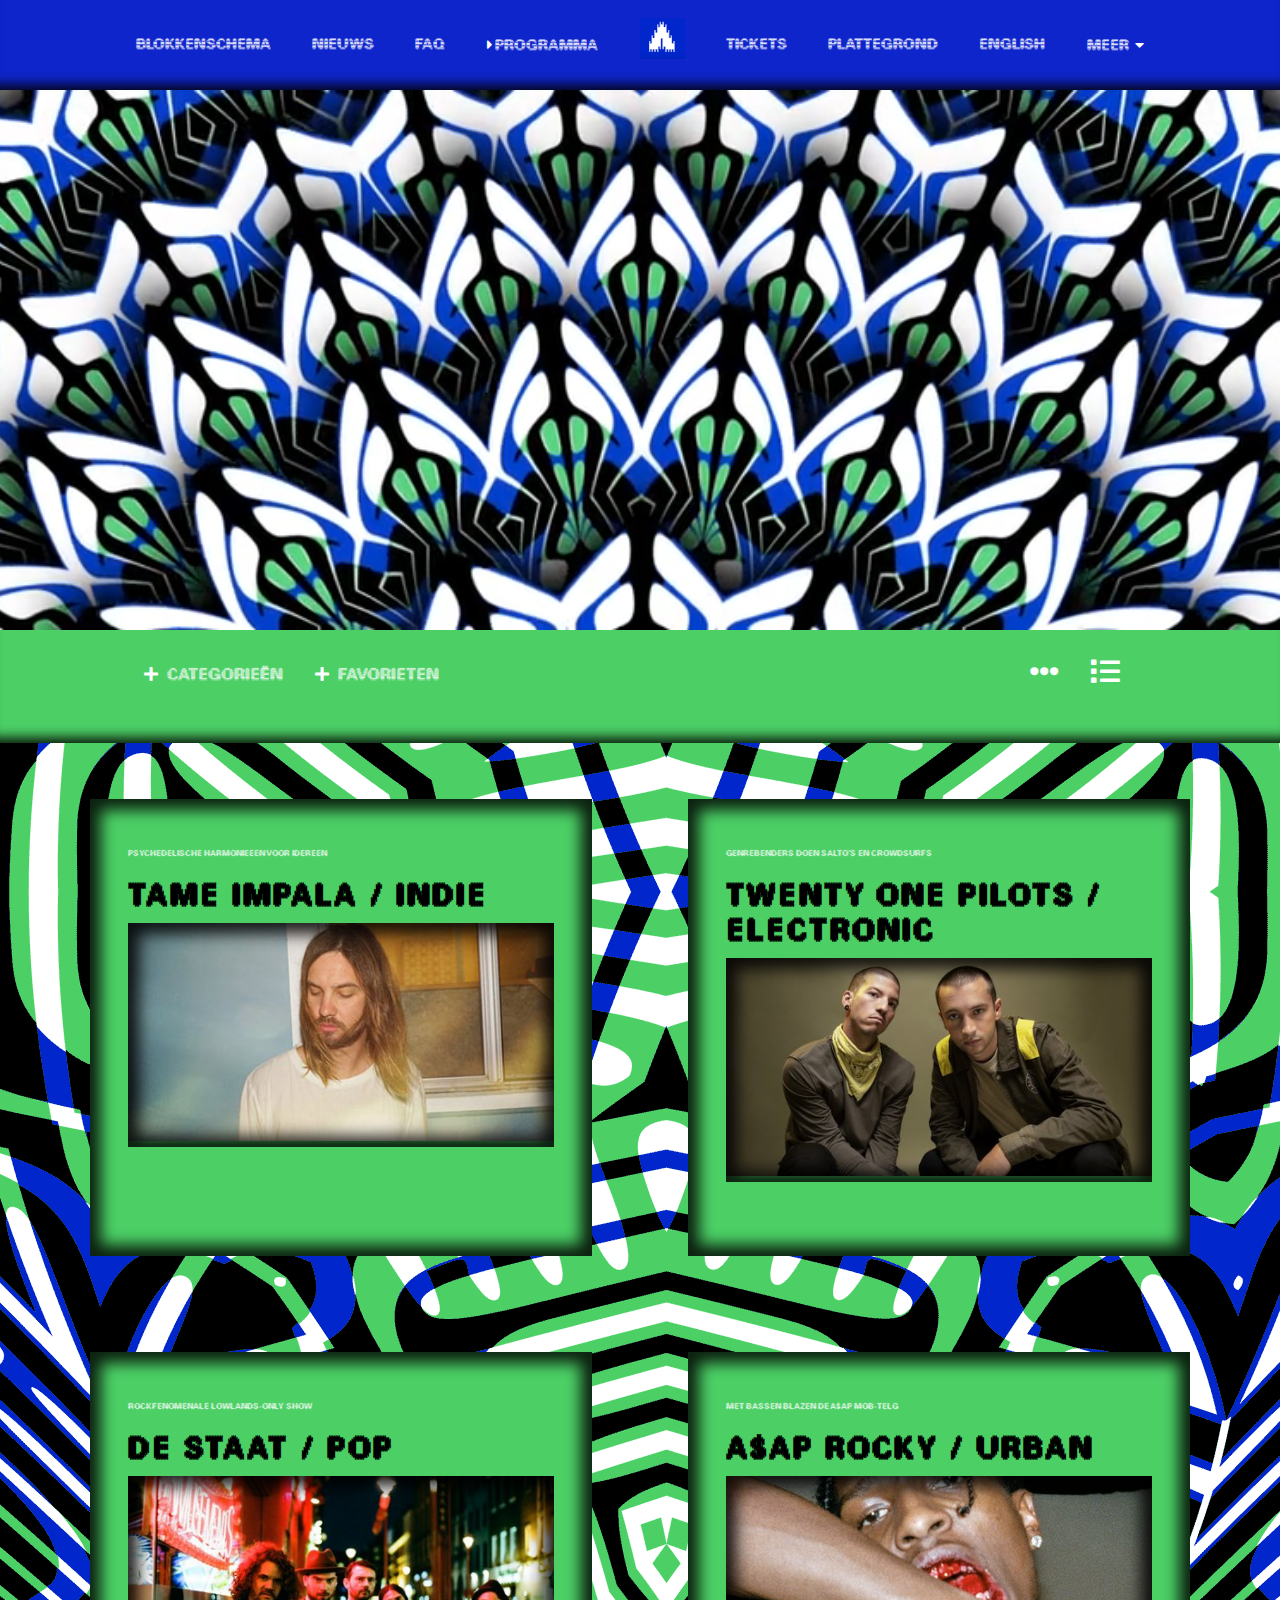
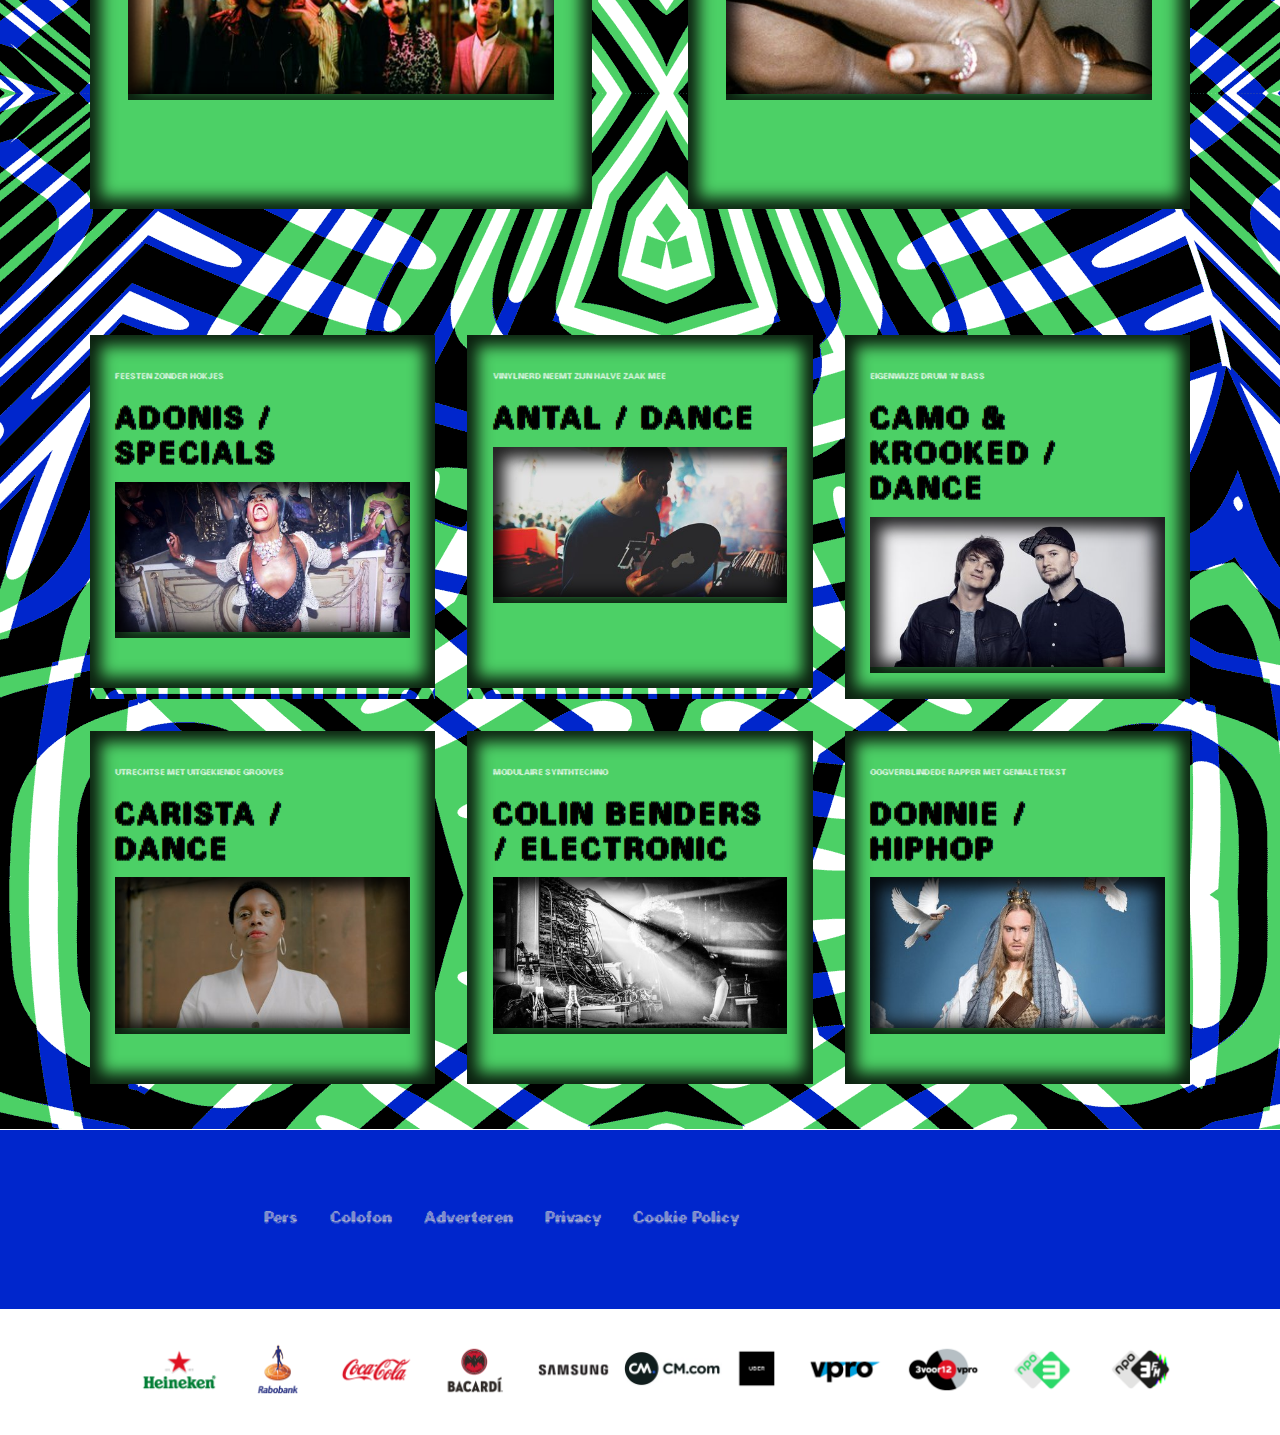
<file: programma.html>
<!DOCTYPE html>
<html lang="en">

<head>
    <meta charset="UTF-8">
    <meta name="viewport" content="width=device-width, initial-scale=1.0">
    <meta http-equiv="X-UA-Compatible" content="ie=edge">
    <title>Lowlands Website</title>
    <link rel="stylesheet" href="css/styles.css" type="text/css">
    <link href="https://use.fontawesome.com/releases/v5.0.1/css/all.css" rel="stylesheet">
    <link href="https://fonts.googleapis.com/css?family=Montserrat&display=swap" rel="stylesheet">
</head>

<body>
    <header>
        <button class="hamburgerknop"><i class="fas fa-bars"></i></button>
        <nav>
            <ul>
                <li><a href="blokkenschema.html">Blokkenschema</a></li>
                <li><a href="nieuws">Nieuws</a></li>
                <li><a href="faq">FAQ</a></li>
                <li><a class="active" href="programma.html">Programma</a></li>
                <li><a href="index.html"><img src="media/logo.png" alt=""></a></li>
                <li><a href="tickets">Tickets</a></li>
                <li><a href="plattegrond">Plattegrond</a></li>
                <li><a href="english">English</a></li>
                <li><a class="meer" href="#">Meer</a></li>
            </ul>
        </nav>
    </header>

    <div class="meermenu">
        <a class="close" href="#">X</a>
        <ul>
            <li><a href="#">Achtergrond</a></li>
            <li><a href="#">Green & Clean</a></li>
            <li><a href="#">Over lowlands</a></li>
        </ul>
    </div>




    <main id="programma">

        <video autoplay muted loop>
            <source src="media/programmavideo.mp4" type="video/mp4">
        </video>

        <div>
            <ul>
                <li><button id="categorie">Categorieën</button></li>
                <li><button>Favorieten</button></li>
                <li><button><i class="fas fa-ellipsis-h"></i></button></li>
                <li><button><i class="fas fa-list"></i></button></li>
            </ul>
        </div>

        <div id="criteria">
            <!--- Hulp van Max Hauser -->
            <form>
                <div>
                    <input type="checkbox" id="alles">
                    <label for="alles">Alles</label>
                </div>

                <div>
                    <input type="checkbox" id="muziek">
                    <label for="muziek">Muziek</label>
                </div>

                <div>
                    <input type="checkbox" id="wetenschap">
                    <label for="wetenschap">Wetenschap</label>
                </div>

                <div>
                    <input type="checkbox" id="comedy">
                    <label for="comedy">Comedy</label>
                </div>

                <div>
                    <input type="checkbox" id="theaterdans">
                    <label for="theaterdans">Theater en Dans</label>
                </div>

                <div>
                    <input type="checkbox" id="literatuur">
                    <label for="literatuur">Literatuur</label>
                </div>

                <div>
                    <input type="checkbox" id="buitentheater">
                    <label for="buitentheater">Buitentheater</label>
                </div>

                <div>
                    <input type="checkbox" id="film">
                    <label for="film">Film</label>
                </div>

                <div>
                    <input type="checkbox" id="kunst">
                    <label for="kunst">Kunst</label>
                </div>

                <div>
                    <input type="checkbox" id="talk">
                    <label for="talk">Tallk tallk tallk</label>
                </div>

            </form>
        </div>

        <section>
            <div class="achtergrond">
                <article>
                    <a href="tameimpala.html">
                        <p>Psychedelische harmonieeen voor idereen</p>
                        <h2>Tame Impala / Indie</h2>
                        <div class="shadow">
                            <img src="media/tameimpala.jpg" alt="tameimpala">
                        </div>
                    </a>
                </article>
            </div>

            <div class="achtergrond">
                <article>
                    <a href="#">
                        <p>GENREBENDERS DOEN SALTO’S EN CROWDSURFS</p>
                        <h2>Twenty One Pilots / Electronic</h2>
                        <div class="shadow">
                            <img src="media/twentyonepilots.jpg" alt="twentyonepilots">
                        </div>
                    </a>
                </article>
            </div>

            <div class="achtergrond">
                <article>
                    <a href="#">
                        <p>ROCKFENOMENALE LOWLANDS-ONLY SHOW</p>
                        <h2>De Staat / Pop</h2>
                        <div class="shadow">
                            <img src="media/destaat.jpg" alt="destaat">
                        </div>
                    </a>
                </article>
            </div>

            <div class="achtergrond">
                <article>
                    <a href="#">
                        <p>Met bassen blazen de A$AP mob-telg</p>
                        <h2>A$AP Rocky / Urban</h2>
                        <div class="shadow">
                            <img src="media/asaprocky.jpg" alt="asaprocky">
                        </div>
                    </a>
                </article>
            </div>

        </section>

        <section>

            <div class="achtergrond">
                <article>
                    <a href="#">
                        <p>Feesten zonder Hokjes</p>
                        <h2>Adonis / Specials</h2>
                        <div class="shadow">
                            <img src="media/adonis.jpg" alt="adonis">
                        </div>
                    </a>
                </article>
            </div>

            <div class="achtergrond">
                <article>
                    <a href="#">
                        <p>Vinylnerd neemt zijn halve zaak mee</p>
                        <h2>Antal / Dance</h2>
                        <div class="shadow">
                            <img src="media/antal.jpg" alt="antal">
                        </div>
                    </a>
                </article>
            </div>

            <div class="achtergrond">
                <article>
                    <a href="#">
                        <p>Eigenwijze Drum 'n' Bass</p>
                        <h2>Camo & Krooked / Dance</h2>
                        <div class="shadow">
                            <img src="media/camokrooked.jpg" alt="camokrooked">
                        </div>
                    </a>
                </article>
            </div>

            <div class="achtergrond">
                <article>
                    <a href="#">
                        <p>Utrechtse met uitgekiende grooves</p>
                        <h2>Carista / Dance</h2>
                        <div class="shadow">
                            <img src="media/carista.jpg" alt="carista">
                        </div>
                    </a>
                </article>
            </div>

            <div class="achtergrond">
                <article>
                    <a href="#">
                        <p>Modulaire Synthtechno</p>
                        <h2>Colin Benders / Electronic</h2>
                        <div class="shadow">
                            <img src="media/colinbenders.jpg" alt="colinbenders">
                        </div>
                    </a>
                </article>
            </div>

            <div class="achtergrond">
                <article>
                    <a href="#">
                        <p>Oogverblindede rapper met geniale tekst</p>
                        <h2>Donnie / Hiphop</h2>
                        <div class="shadow">
                            <img src="media/donnie.jpg" alt="donnie">
                        </div>
                    </a>
                </article>
            </div>
        </section>

    </main>
    <footer>

        <nav>
            <ul>
                <li><a href="">Pers</a></li>
                <li><a href="">Colofon</a></li>
                <li><a href="">Adverteren</a></li>
                <li><a href="">Privacy</a></li>
                <li><a href="">Cookie Policy</a></li>
            </ul>
        </nav>

        <ul>
            <li><a href="https://www.heineken.com/nl/agegateway"><img src="media/heineken.png" alt="heineken logo"></a>
            </li>
            <li><a href="https://www.rabobank.nl"><img src="media/rabobank.png" alt="rabobank logo"></a></li>
            <li><a href="https://www.cocacola.nl"><img src="media/cocacola.png" alt="coca cola logo"></a></li>
            <li><a href="https://www.bacardi.nl"><img src="media/bacardi.png" alt="bacardi loog"></a></li>
            <li><a href="https://www.samsung.nl"><img src="media/samsung.png" alt="samsung logo"></a></li>
            <li><a href="https://www.cm.nl"><img src="media/cm.jpg" alt="cm logo"></a></li>
            <li><a href="https://www.uber.nl"><img src="media/uber.png" alt="uber logo"></a></li>
            <li><a href="https://www.vpro.nl"><img src="media/vpro.png" alt="vpro logo"></a></li>
            <li><a href="https://www.3voor12.nl"><img src="media/3voor12.png" alt="3voor12 logo"></a></li>
            <li><a href="https://www.npo3.nl"><img src="media/npo3.png" alt="npo3 logo"></a></li>
            <li><a href="https://www.npo3fm.nl"><img src="media/npo3fm.png" alt="npo3fm logo"></a></li>
        </ul>

    </footer>

    <script src="js/script.js"></script>
</body>

</html>
</file>
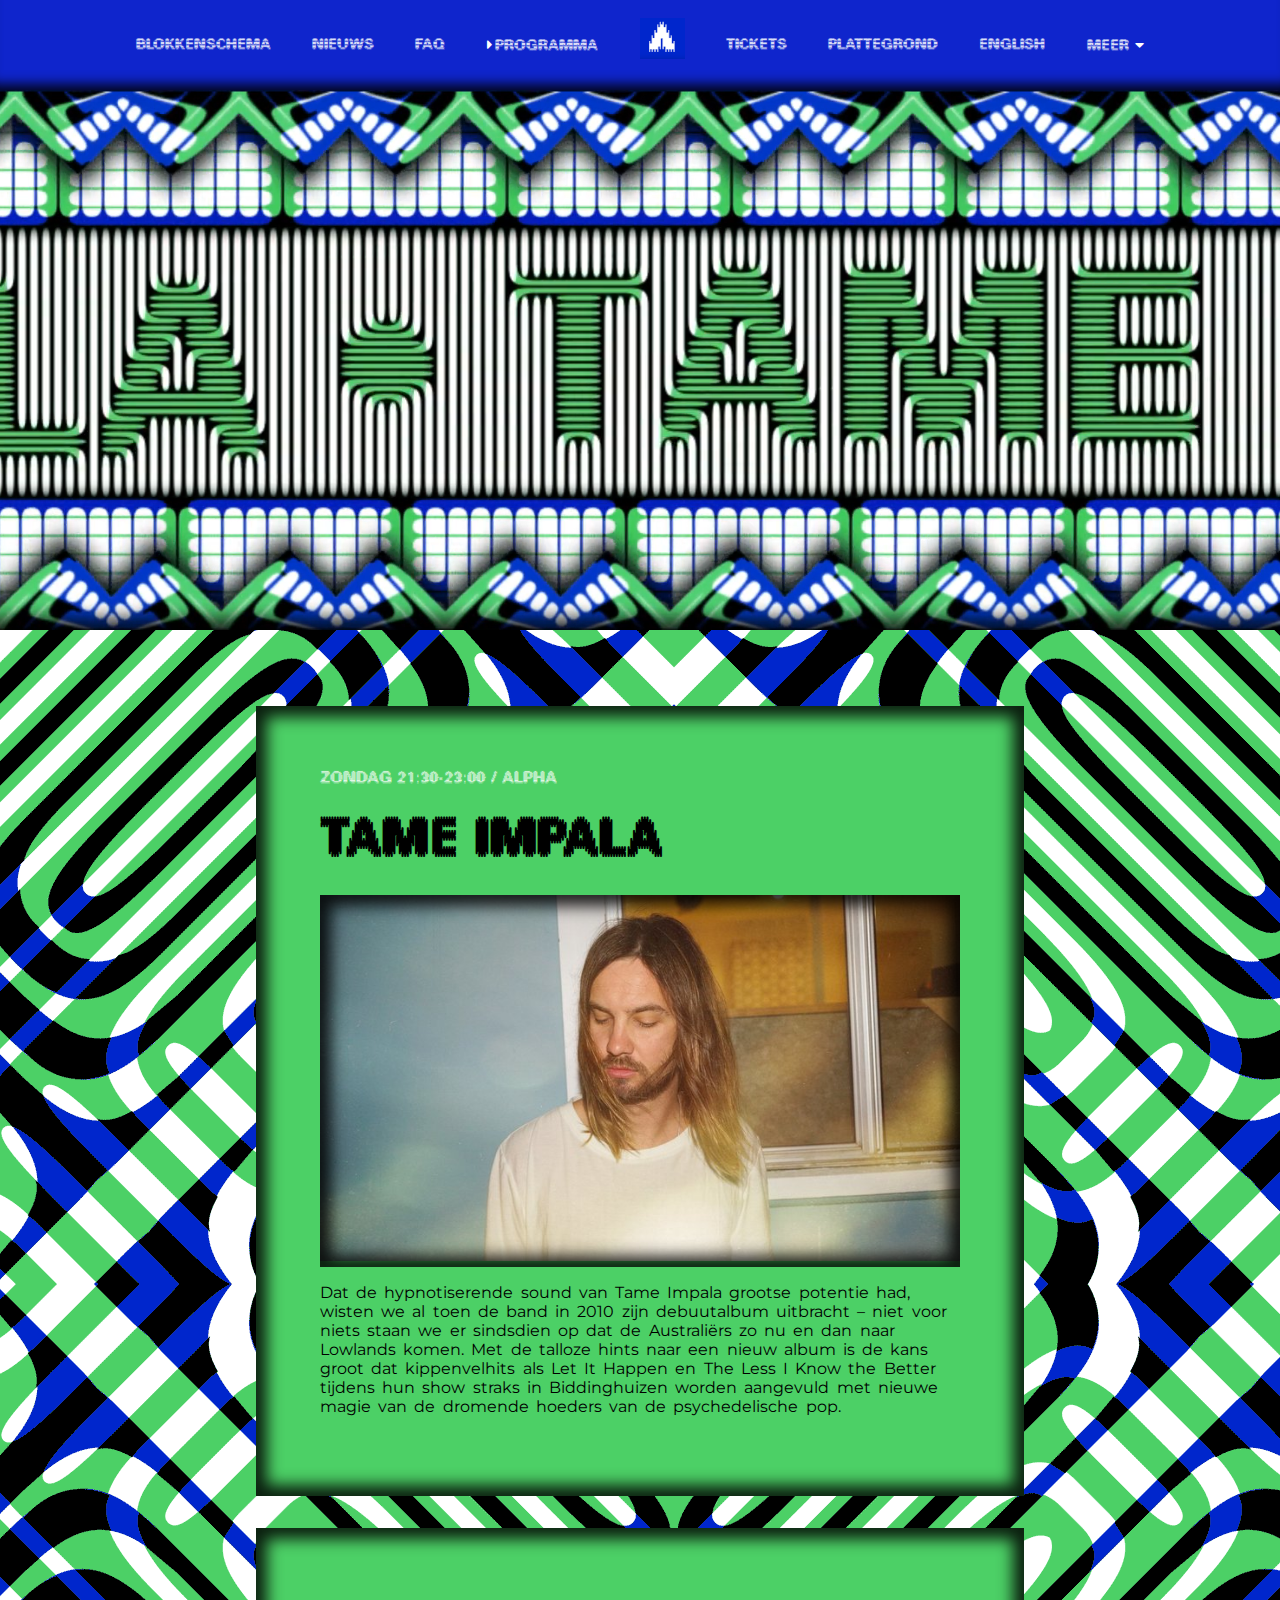
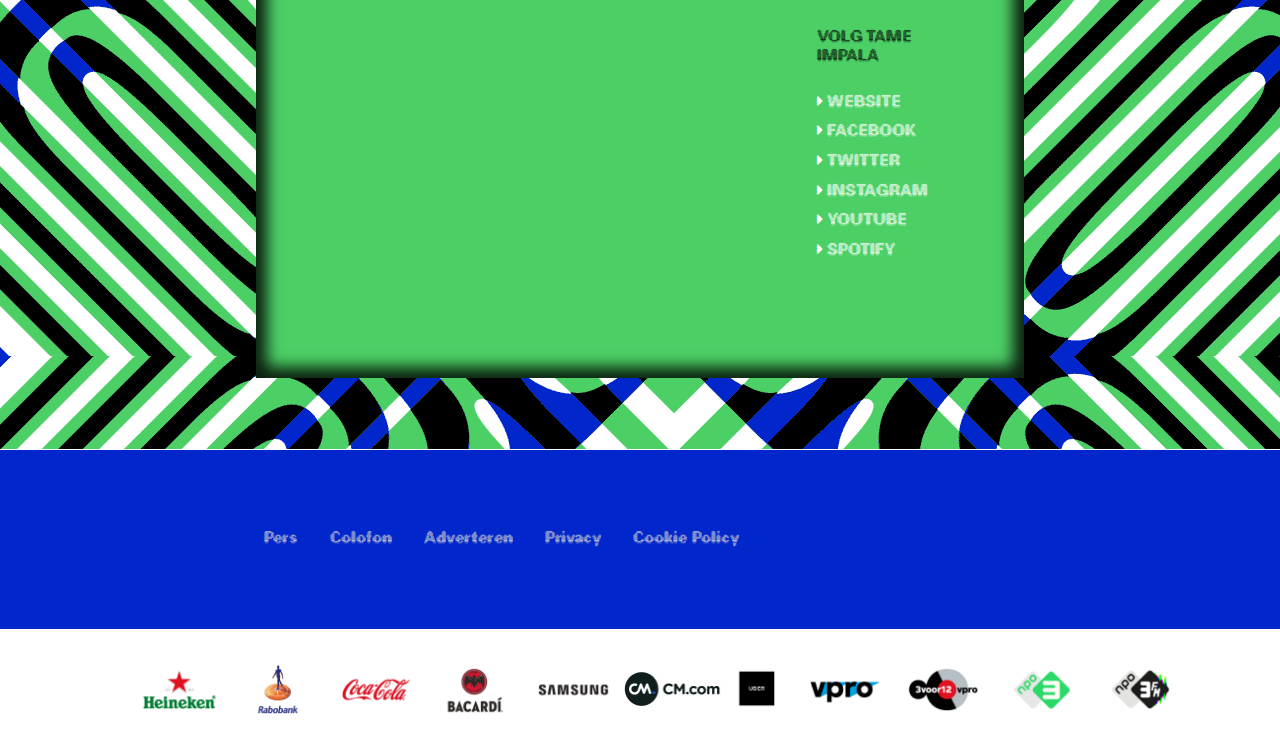
<file: tameimpala.html>
<!DOCTYPE html>
<html lang="en">

<head>
    <meta charset="UTF-8">
    <meta name="viewport" content="width=device-width, initial-scale=1.0">
    <meta http-equiv="X-UA-Compatible" content="ie=edge">
    <title>Lowlands Website</title>
    <link rel="stylesheet" href="css/styles.css" type="text/css">
    <link href="https://use.fontawesome.com/releases/v5.0.1/css/all.css" rel="stylesheet">
    <link href="https://fonts.googleapis.com/css?family=Montserrat&display=swap" rel="stylesheet">
</head>

<body>
    <header>
        <button class="hamburgerknop"><i class="fas fa-bars"></i></button>
        <nav>
            <ul>
                <li><a href="blokkenschema.html">Blokkenschema</a></li>
                <li><a href="nieuws">Nieuws</a></li>
                <li><a href="faq">FAQ</a></li>
                <li><a class="active" href="programma.html">Programma</a></li>
                <li><a href="index.html"><img src="media/logo.png" alt=""></a></li>
                <li><a href="tickets">Tickets</a></li>
                <li><a href="plattegrond">Plattegrond</a></li>
                <li><a href="english">English</a></li>
                <li><a class="meer" href="#">Meer</a></li>
            </ul>
        </nav>
    </header>

    <div class="meermenu">
        <a class="close" href="#">X</a>
        <ul>
            <li><a href="#">Achtergrond</a></li>
            <li><a href="#">Green & Clean</a></li>
            <li><a href="#">Over lowlands</a></li>
        </ul>
    </div>


    <main id="tameimpala">

        <video autoplay muted loop>
            <source src="media/tameimpalabanner.mp4" type="video/mp4">
        </video>

        <section>
            <article>
                <p>Zondag 21:30-23:00 / Alpha</p>
                <h1>Tame Impala</h1>
                <div class="shadow">
                    <img src="media/tameimpala2.jpg" alt="tameimpala">
                </div>
                <p>Dat de hypnotiserende sound van Tame Impala grootse potentie had,
                    wisten we al toen de band in 2010 zijn debuutalbum uitbracht – niet
                    voor niets staan we er sindsdien op dat de Australiërs zo nu en dan naar Lowlands komen.
                    Met de talloze hints naar een nieuw album is de kans groot
                    dat kippenvelhits als Let It Happen en The Less I Know the Better tijdens
                    hun show straks in Biddinghuizen worden aangevuld met nieuwe magie van de dromende hoeders van
                    de
                    psychedelische pop.</p>
            </article>

            <article>
                <!-- W3 Schools omdat ik de code voor een iframe niet uit mijn hoofd wist-->
                <iframe width="100%" height="100%" src="https://www.youtube.com/embed/pFptt7Cargc?wmode=opaque"
                    frameborder="0" allowfullscreen></iframe>

                <ul>
                    <li>
                        <p>Volg Tame <br>Impala</p>
                    </li>
                    <li><a href="#">Website</a></li>
                    <li><a href="#">Facebook</a></li>
                    <li><a href="#">Twitter</a></li>
                    <li><a href="#">Instagram</a></li>
                    <li><a href="#">Youtube</a></li>
                    <li><a href="#">Spotify</a></li>

                </ul>
            </article>

        </section>
    </main>

    <footer>

        <nav>
            <ul>
                <li><a href="">Pers</a></li>
                <li><a href="">Colofon</a></li>
                <li><a href="">Adverteren</a></li>
                <li><a href="">Privacy</a></li>
                <li><a href="">Cookie Policy</a></li>
            </ul>
        </nav>

        <ul>
            <li><a href="https://www.heineken.com/nl/agegateway"><img src="media/heineken.png" alt="heineken logo"></a>
            </li>
            <li><a href="https://www.rabobank.nl"><img src="media/rabobank.png" alt="rabobank logo"></a></li>
            <li><a href="https://www.cocacola.nl"><img src="media/cocacola.png" alt="coca cola logo"></a></li>
            <li><a href="https://www.bacardi.nl"><img src="media/bacardi.png" alt="bacardi loog"></a></li>
            <li><a href="https://www.samsung.nl"><img src="media/samsung.png" alt="samsung logo"></a></li>
            <li><a href="https://www.cm.nl"><img src="media/cm.jpg" alt="cm logo"></a></li>
            <li><a href="https://www.uber.nl"><img src="media/uber.png" alt="uber logo"></a></li>
            <li><a href="https://www.vpro.nl"><img src="media/vpro.png" alt="vpro logo"></a></li>
            <li><a href="https://www.3voor12.nl"><img src="media/3voor12.png" alt="3voor12 logo"></a></li>
            <li><a hrPef="https://www.npo3.nl"><img src="media/npo3.png" alt="npo3 logo"></a></li>
            <li><a href="https://www.npo3fm.nl"><img src="media/npo3fm.png" alt="npo3fm logo"></a></li>
        </ul>

    </footer>
    <script src="js/script.js"></script>
</body>

</html>
</file>
<file: css/styles.css>
@font-face {
    font-family: "Open89";
    font-weight: 400;
    font-stretch: normal;
    src: url("../fonts/LLHvH-Open89.woff2");
}

* {
    box-sizing: border-box;
}

body {
    margin: 0;
    font-family: "Open89", sans-serif;
}

ul {
    list-style: none;
    display: flex;
}

a:focus {
    border-bottom: 1px solid blue;
}

a:visited {
    color: #d1d1d1;
}

h1,
h2,
h3,
p {
    font-family: "Open89", sans-serif;
}


/*******************************************/
/************Header & Navigatie*************/
/*******************************************/

header {
    background-color: #0F25CC;
    height: 100%;
    overflow-x: hidden;
}

header nav {
    height: 10vh;
    line-height: 10vh;
    box-shadow: inset 0 -16px 12px -10px rgba(0, 0, 0, .85);
    width: 100vw;
    overflow: hidden;
    z-index: 999;
    transition: 0.6s all;
}

header nav.hamburger {
    top: 3em;
}

header nav ul {
    justify-content: space-around;
    margin: 0 auto;
    text-transform: uppercase;
    overflow-y: hidden;
    max-width: 82vw;
    padding-inline-start: 0;
    color: #fff;
}

header nav ul li a {
    text-decoration: none;
    color: #fff;
    transition: 0.3s;
    font-weight: 300;
    font-size: 0.9em;
}

header nav ul li a:hover {
    color: #4cd066;
}

header nav ul li:last-child a::after {
    content: '\f0d7';
    font-family: 'Font Awesome 5 Free';
    font-weight: 900;
    padding-left: 0.5vw;
}

header nav ul li a.active::before {
    content: '\f0da';
    font-family: 'Font Awesome 5 Free';
    font-weight: 900;
    padding-right: 0.3vw;
    transition: 0.3s;
}

header nav ul li:nth-child(5) img {
    padding-top: 2vh;
}

header .hamburgerknop {
    display: none;
    color: #fff;
    padding: 1em 2em;
    font-size: 1em;
    border-color: #0F25CC;
    background-color: #0F25CC;
}

.meermenu {
    position: absolute;
    top: -100em;
    left: 0;
    right: 0;
    bottom: 0;
    background-color: rgba(0, 38, 204, .9);
    width: 100%;
    height: 100%;
    z-index: 999;
    transition: 1.2s ease-out;
}

.meermenu.aan {
    top: 0;
}

.meermenu ul {
    flex-direction: column;
    align-items: center;
    justify-content: center;
    margin-top: 30vh;
}

.meermenu ul li a {
    color: #fff;
    text-decoration: none;
    font-size: 3em;
    transition: 0.3s;
    text-transform: uppercase;
}

.meermenu ul li a:hover {
    color: #4cd066;
}

.meermenu .close {
    color: #fff;
    text-decoration: none;
    z-index: 9999;
    font-size: 3em;
}

/*************************************************/
/*********************Programma*******************/
/*************************************************/
#programma>video,
#tameimpala>video {
    width: 100%;
    object-fit: cover;
    height: 60vh;
    box-shadow: inset 0 -16px 12px -10px rgba(0, 0, 0, .85);
    overflow: hidden;
}

#programma {
    background-image: url("../media/programma-background.png");
}

#programma>div {
    height: 13vh;
    background-color: #4CD066;
    margin: -2% 0;
    box-shadow: inset 0 -16px 12px -10px rgba(0, 0, 0, .85);
}

#programma .fa,
#programma .fas {
    font-weight: 900;
    font-size: 1.8em;
}

#programma ul:first-child {
    padding: 1em;
    margin: 1em 8em;
    padding-inline-start: 0;
}

#programma ul:first-child li button {
    text-transform: uppercase;
    line-height: 2em;
    padding: 1em;
    border: none;
    background-color: transparent;
    text-decoration: none;
    transition: 0.3s;
    color: #fff;
    font-size: 1em;
    font-family: "Open89", sans-serif;
}

#programma ul:first-child li button:hover {
    color: #0026cc;
}

#programma ul:first-child li:first-child button::before,
#programma ul:first-child li:nth-child(2) button::before {
    content: '\f067';
    font-family: 'Font Awesome 5 Free';
    font-weight: 900;
    padding-right: 0.7vw;
}

#programma ul:first-child li:nth-child(-0n+2) {
    margin-right: auto;
}

#programma #criteria {
    background-color: #4CD066;
    padding: 1em 5em;
    box-shadow: inset 10px -16px 12px -10px rgba(0, 0, 0, .85);
    margin-top: 23px;
    transition: all 0.3s linear;
    display: none;
    height: 25vh;
}

#programma #criteria.toon {
    display: block;
}

#criteria form {
    display: flex;
    flex-wrap: wrap;
}

#criteria form div {
    margin: 1.5em 0;
    height: 100%;
}

#programma form input {
    position: relative;
    z-index:-1;
}

#programma form label {
    visibility: visible;
}

#programma form input:checked+label {
    background-color: #0026cc;
}

#programma form input+label {
    background-color: #63D576;
    color: #fff;
    padding: 1em;
    text-transform: uppercase;
}

#programma #criteria ul li button {
    font-family: "Open89", sans-serif;
    background-color: #63D576;
    border: none;
    color: #fff;
    font-size: 1em;
    padding: 1em;
    margin: 0.3em;
    transition: 0.3s;
}

#programma #criteria ul li button.active {
    background-color: #0026cc;
}

#programma #criteria ul li button:hover {
    background-color: #0026cc;
    cursor: pointer;
}

#programma section:nth-child(4) {
    margin-top: 4vh;
    display: grid;
    grid-template-columns: 1fr 1fr;
    padding: 5vh 7vw;
    grid-gap: 6em;
}

#programma section:nth-child(5) {
    margin-top: 4vh;
    display: grid;
    grid-template-columns: 1fr 1fr 1fr;
    padding: 5vh 7vw;
    grid-gap: 2em;
}

#programma section:nth-child(4) a {
    text-decoration: none;
    color: #000;
}

#programma section:nth-child(4) article {
    background-color: #4CD066;
    box-shadow: inset 0 0 15px 11px rgba(0, 0, 0, .85);
    transition: 0.3s;
    padding: 3vw;
    min-height: 457px;
}

#programma section:nth-child(5) article {
    background-color: #4CD066;
    box-shadow: inset 0 0 15px 11px rgba(0, 0, 0, .85);
    transition: 0.3s;
    padding: 2vw;
    min-height: 353px;
}

#programma section article:hover {
    transform: scale(.85);
}

#programma section .achtergrond {
    background-image: url("../media/inset-background-2.png");
    background-position: center center;
    background-size: cover;
}


#programma section article p:first-child {
    color: #fff;
    font-size: 0.5em;
    margin: 0;
    padding: 1.5em 0;
    text-transform: uppercase;
}

#programma section:nth-child(5) a {
    color: transparent;
}

#programma section article h2 {
    text-transform: uppercase;
    font-size: 1.8em;
    letter-spacing: 2px;
    margin: 0.3em 0;
    text-decoration: none;
    color: #000;
}

.shadow img {
    width: 100%;
}

.shadow {
    position: relative;
    width: 100%;
}

.shadow::after {
    position: absolute;
    width: 100%;
    height: 100%;
    box-shadow: inset 0 0 15px 11px rgba(0, 0, 0, .85);
    bottom: 0;
    display: block;
    content: "";
}

/*************************************************/
/**********Tame Impala Artiest Pagina*************/
/*************************************************/

#tameimpala section {
    background-image: url("../media/tameimpalabackground.png");
    padding: 4em 0em;
    margin: -2% 0;
}

#tameimpala section article {
    background-color: #4CD066;
    max-width: 60%;
    margin: 2em auto;
    padding: 4em;
    box-shadow: inset 0 0 15px 11px rgba(0, 0, 0, .85);
    min-height: 50vh;
}

#tameimpala section article:first-child p:first-child {
    text-transform: uppercase;
    color: #fff;
    margin: 0;
}

#tameimpala section article h1 {
    font-size: 3em;
    text-transform: uppercase;
    margin: 0.5em 0em;
}

#tameimpala section article:first-child p:last-child {
    font-family: "Montserrat";
    word-spacing: 0.2em;
}

#tameimpala article:last-child {
    display: flex;
}

#tameimpala article:last-child ul {
    display: flex;
    flex-direction: column;
    padding-right: 2em;
}

#tameimpala article:last-child ul li {
    margin: 0.3em 0;
}

#tameimpala ul li a::before {
    content: '\f0da';
    font-family: 'Font Awesome 5 Free';
    font-weight: 900;
    padding-right: 0.3vw;
}

#tameimpala section ul li a {
    text-decoration: none;
    color: #fff;
    position: relative;
    text-transform: uppercase;
    transition: 0.3s;
}

#tameimpala section ul li a:hover {
    color: #0026cc;
}

#tameimpala section ul li p {
    color: #000;
    text-transform: uppercase;
}

#tameimpala article iframe {
    height: 25vw;
}

/*************************************************/
/*****************Footer**************************/
/*************************************************/

footer>nav {
    background-color: #0026cc;
    height: 100%;
    margin: 0;
    padding: 4em 0 4em 14em;
    border-top: 1px solid #fff;
}

footer>nav ul a {
    color: #fff;
    padding-right: 2em;
    text-decoration: none;
}

footer>ul {
    justify-content: space-between;
    background-color: #fff;
    height: 14vh;
    align-items: center;
    max-width: 1100px;
    margin: 0 auto;
}

footer>ul:last-child li img {
    width: 100%;
    height: auto;
}


/*************************************************/
/*****************Media Queries*******************/
/*************************************************/

@media only screen and (max-width :1250px) {

    nav ul li {
        margin: 0em 1em;
    }

    #meermenu ul li a {
        font-size: 2em;
    }

    #programma section:nth-child(4) {
        grid-gap: 2em;
    }

    #programma section:nth-child(4) article {
        min-height: 100%;
    }

    #programma section:nth-child(5) {
        grid-template-columns: 1fr 1fr;
    }

    footer > nav {
        padding: 4em 0;
    }

}

@media only screen and (max-width : 800px) {

    #programma ul:first-child {
        margin: 0;
        overflow: hidden;
    }

    #programma #filters ul li a {
        font-size: 0.8em;
    }

    #programma section:nth-child(4),
    #programma section:nth-child(5) {
        grid-template-columns: 1fr !important;
    }

    #programma section:nth-child(4) article,
    #programma section:nth-child(5) article {
        padding: 6vw;
    }

    #tameimpala article:last-child {
        display: block;
    }

    footer ul:first-child a {
        font-size: 0.8em;
    }

    footer ul:first-child {
        padding-left: 0;
    }

}

@media only screen and (max-width :600px) {

    header .hamburgerknop {
        display: block;
    }

    header nav {
        height: 80%;
        text-align: center;
        position: absolute;
        top: -40em;
        background-color: #0026cc;
    }

    header nav ul {
        flex-direction: column;
    }

    nav ul li:nth-child(5) img {
        display: none;
    }

    #programma section:nth-child(4) article,
    #programma section:nth-child(5) article {
        margin: 0 auto;
        width: 100%;
        padding: 2em;
    }

    #tameimpala section article {
        max-width: 80%;
    }

}
</file>
